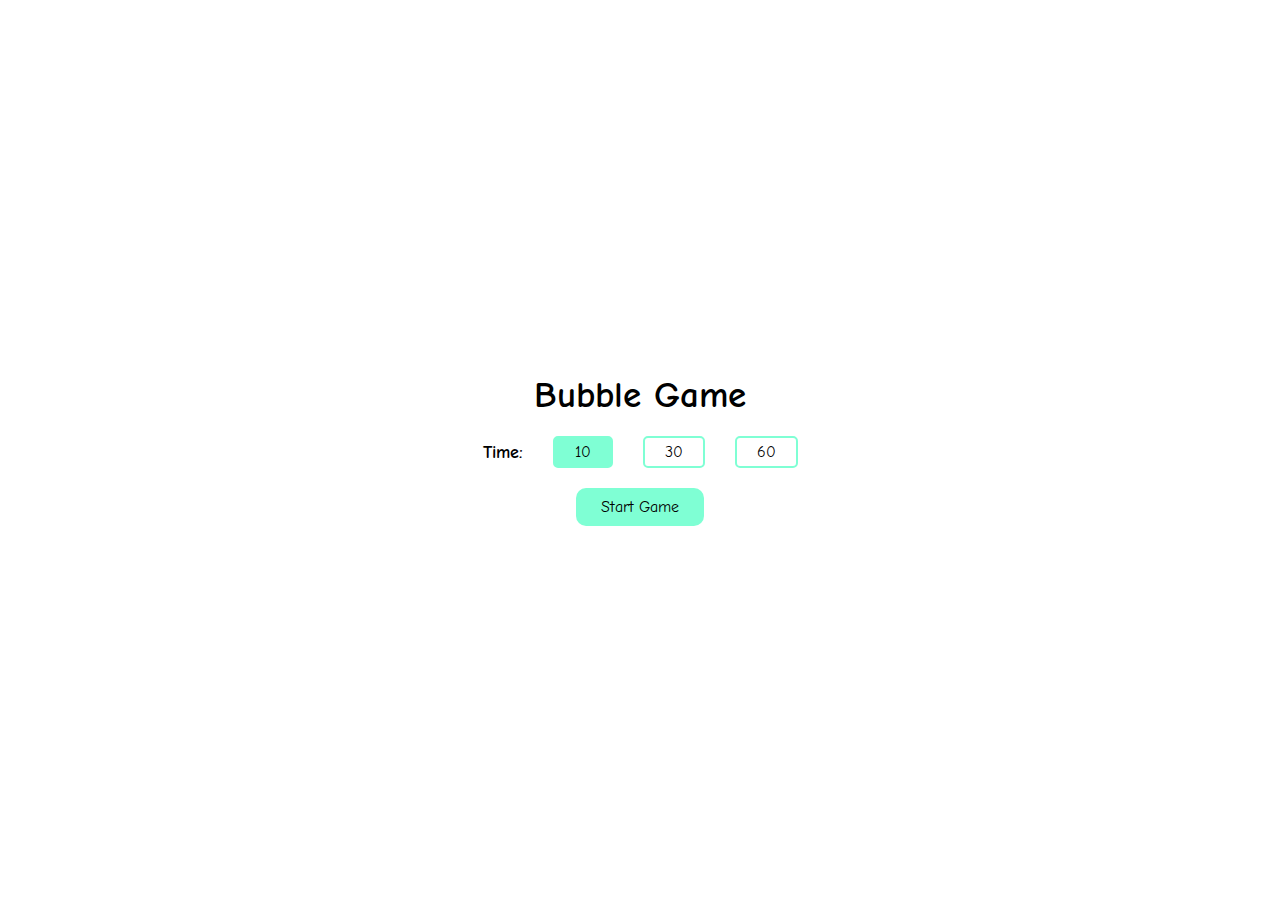
<file: index.html>
<!DOCTYPE html>
<html lang="en">
  <head>
    <meta charset="UTF-8" />
    <meta name="viewport" content="width=device-width, initial-scale=1.0" />
    <title>Bubble Game | Shrey Nagda</title>
    <link rel="preconnect" href="https://fonts.googleapis.com" />
    <link rel="preconnect" href="https://fonts.gstatic.com" crossorigin />
    <link
      href="https://fonts.googleapis.com/css2?family=Comic+Neue:ital,wght@0,300;0,400;0,700;1,300;1,400;1,700&display=swap"
      rel="stylesheet"
    />
    <!-- Favicon -->
    <link rel="shortcut icon" href="images/logo.ico" type="image/x-icon" />

    <link rel="stylesheet" href="styles/index.css" />
  </head>
  <body>
    <div id="main">
      <div id="title">Bubble Game</div>
      <div id="config">
        <h2>Time:</h2>
        <input type="radio" name="time" id="time_1" value="10" checked />
        <label for="time_1">10</label>

        <input type="radio" name="time" id="time_2" value="30" />
        <label for="time_2">30</label>

        <input type="radio" name="time" id="time_3" value="60" />
        <label for="time_3">60</label>
      </div>
      <a id="submit-btn">Start Game</a>
    </div>
    <script>
      document
        .querySelector("#submit-btn")
        .addEventListener("click", function (ev) {
          var timeVal = document.querySelector(
            `input[name="time"]:checked`
          ).value;
          ev.target.href = `game.html?${timeVal}`;
        });
    </script>
  </body>
</html>
</file>
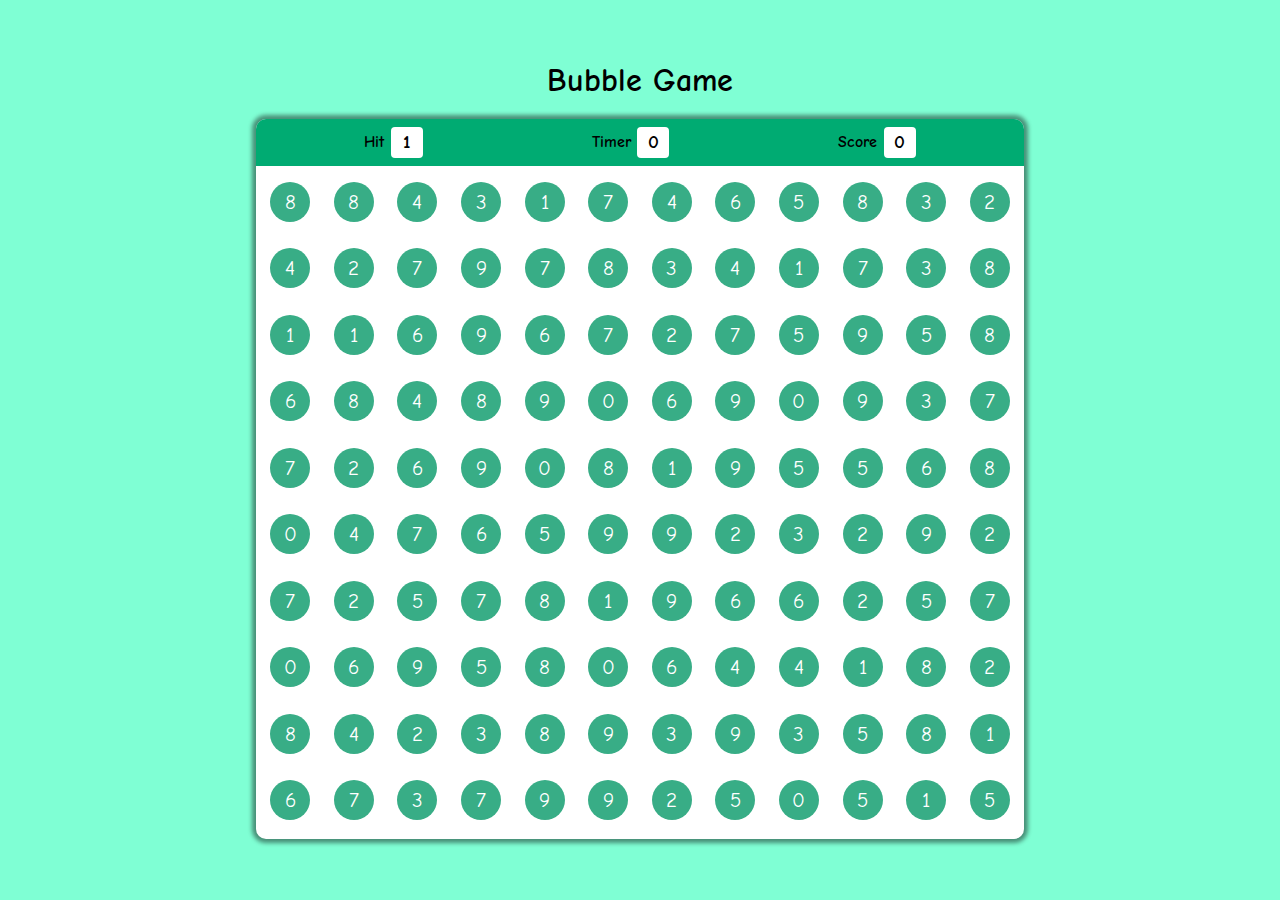
<file: game.html>
<!DOCTYPE html>
<html lang="en">
  <head>
    <meta charset="UTF-8" />
    <meta
      name="viewport"
      content="width=device-width, initial-scale=1.0 maximum-scale=1.0 user-scalable=no"
    />
    <meta
      name="description"
      content="This is a frontend javascript project created for fun. It is a game in which you need to find the specified hit number which ranges from 0 to 10. For each correct hit you get plus 10 points."
    />
    <title>Bubble Game | Shrey Nagda</title>
    <link rel="stylesheet" href="styles/game.css" />
    <!-- Favicon for the page -->
    <link rel="shortcut icon" href="../images/logo.ico" type="image/x-icon" />
    <!-- Refresh Icon  -->
    <link
      rel="stylesheet"
      href="https://fonts.googleapis.com/css2?family=Material+Symbols+Outlined:opsz,wght,FILL,GRAD@20..48,100..700,0..1,-50..200"
    />
    <!-- Google Font - Comic Neue -->
    <link rel="preconnect" href="https://fonts.googleapis.com" />
    <link rel="preconnect" href="https://fonts.gstatic.com" crossorigin />
    <link
      href="https://fonts.googleapis.com/css2?family=Comic+Neue:ital,wght@0,300;0,400;0,700;1,300;1,400;1,700&display=swap"
      rel="stylesheet"
    />
  </head>
  <body>
    <div id="main">
      <div id="title">Bubble Game</div>
      <div id="panel">
        <div id="ptop">
          <div class="elem">
            <h4 class="text">Hit</h4>
            <div id="hitval" class="box">0</div>
          </div>
          <div class="elem">
            <h4 class="text">Timer</h4>
            <div id="timerval" class="box">60</div>
          </div>
          <div class="elem">
            <h4 class="text">Score</h4>
            <div id="scoreval" class="box">0</div>
          </div>
        </div>
        <div id="pbtm">
          <div id="gameover">
            <div id="message">Game Over!</div>
            <div id="score"></div>
            <div id="refresh-btn">
              <p>Restart</p>
              <span class="material-symbols-outlined"> refresh </span>
            </div>
          </div>
        </div>
      </div>
    </div>
  </body>
  <script src="scripts/game.js"></script>
</html>
</file>
<file: styles/index.css>
* {
  padding: 0;
  margin: 0;
}
html,
body {
  height: 100%;
  width: 100%;
  max-width: 100vw;
  max-height: 100vh;
  font-family: "Comic Neue", cursive;
}
#main {
  height: 100%;
  display: flex;
  align-items: center;
  justify-content: center;
  flex-direction: column;
  gap: 20px;
}
#title {
  font-size: 2.3rem;
  font-weight: 800;
}

#config {
  display: flex;
  align-items: center;
  gap: 15px;
}

#config h2 {
  font-size: 1.1rem;
}

input[type="radio"] {
  visibility: hidden;
  height: 0;
  width: 0;
}

label {
  padding: 5px 20px;
  border-radius: 5px;
}

input[type="radio"] + label {
  background-color: transparent;
  border: 2px solid aquamarine;
}

input[type="radio"]:checked + label {
  background-color: aquamarine;
}

#submit-btn {
  padding: 10px 25px;
  outline: none;
  border: none;
  background-color: aquamarine;
  font-size: 1rem;
  border-radius: 10px;
  cursor: pointer;
  text-decoration: none;
  color: black;
}
#submit-btn a {
  text-decoration: none;
  color: black;
}
</file>
<file: styles/game.css>
* {
  padding: 0;
  margin: 0;
}
html,
body {
  height: 100%;
  width: 100%;
  max-width: 100vw;
  max-height: 100vh;
  font-family: "Comic Neue", cursive;
}
#main {
  display: flex;
  flex-direction: column;
  align-items: center;
  justify-content: center;
  gap: 20px;
  height: 100%;
  width: 100%;
  background-color: aquamarine;
}

#title {
  font-size: 2rem;
  font-weight: 600;
}
#panel {
  height: 80%;
  width: 60%;
  background: #fff;
  border-radius: 10px;
  overflow: hidden;
  box-shadow: 0 0 4px 4px #00000070;
}
#ptop {
  background-color: rgb(0, 171, 114);
  padding: 0.5rem 1.5rem;
  display: flex;
  align-items: center;
  justify-content: space-around;
}

.elem {
  display: flex;
  gap: 0.4rem;
  align-items: center;
  justify-content: center;
}

.elem h4 {
  font-size: 1rem;
}

.box {
  width: 0.8rem;
  padding: 0.3rem 0.6rem;
  font-size: 1.2rem;
  font-weight: 900;
  background-color: #fff;
  border-radius: 4px;
  display: flex;
  align-items: center;
  justify-content: center;
}

#pbtm {
  height: calc(100% - 60px);
  margin: 5px;
  display: grid;
  grid-template-columns: repeat(12, 1fr);
  place-items: center;
  gap: 5px;
  align-items: center;
  justify-content: center;
}

.bubble {
  width: 40px;
  height: 40px;
  background-color: #38ad86;
  display: flex;
  align-items: center;
  justify-content: center;
  border-radius: 50%;
  color: white;
  font-size: 1.3rem;
  transition: all 0.2s ease-in;
  cursor: pointer;
}

.bubble:hover {
  background-color: rgb(29, 100, 76);
}

#gameover {
  display: flex;
  flex-direction: column;
  align-items: center;
  justify-content: center;
}

#message {
  font-size: 1.6rem;
  font-weight: 700;
}

#score {
  font-size: 1.3rem;
}

#refresh-btn {
  display: flex;
  align-items: center;
  justify-content: center;
  padding: 5px;
  background-color: aquamarine;
  border-radius: 5px;
  cursor: pointer;
}

.material-symbols-outlined {
  font-variation-settings: "FILL" 0, "wght" 600, "GRAD" 0, "opsz" 24;
}
@media screen and (max-width: 426px) {
  #main {
    /* padding: 10px 0px; */
    gap: 10px;
  }
  #main:nth-child(1) {
    font-size: 1.2rem;
    font-weight: 800;
  }
  #panel {
    width: 90%;
    height: 90%;
  }
  #ptop {
    padding: 0.5rem 0.2rem;
  }
  .elem {
    gap: 5px;
  }
  .elem h4 {
    font-size: 0.9rem;
  }
  .box {
    font-size: 1rem;
  }
  #pbtm {
    grid-template-columns: repeat(8, 1fr);
    margin: 5px;
    gap: 3px;
  }
  .bubble {
    width: 25px;
    height: 25px;
    font-size: 0.9rem;
  }
}

@media screen and (min-width: 426px) and (max-width: 769px) {
  #main {
    gap: 15px;
  }
  #main:nth-child(1) {
    font-size: 1.5rem;
    font-weight: 800;
  }
  #panel {
    width: 90%;
    height: 90%;
  }
  .bubble {
    width: 36px;
    height: 36px;
    font-size: 1rem;
  }
}
</file>
